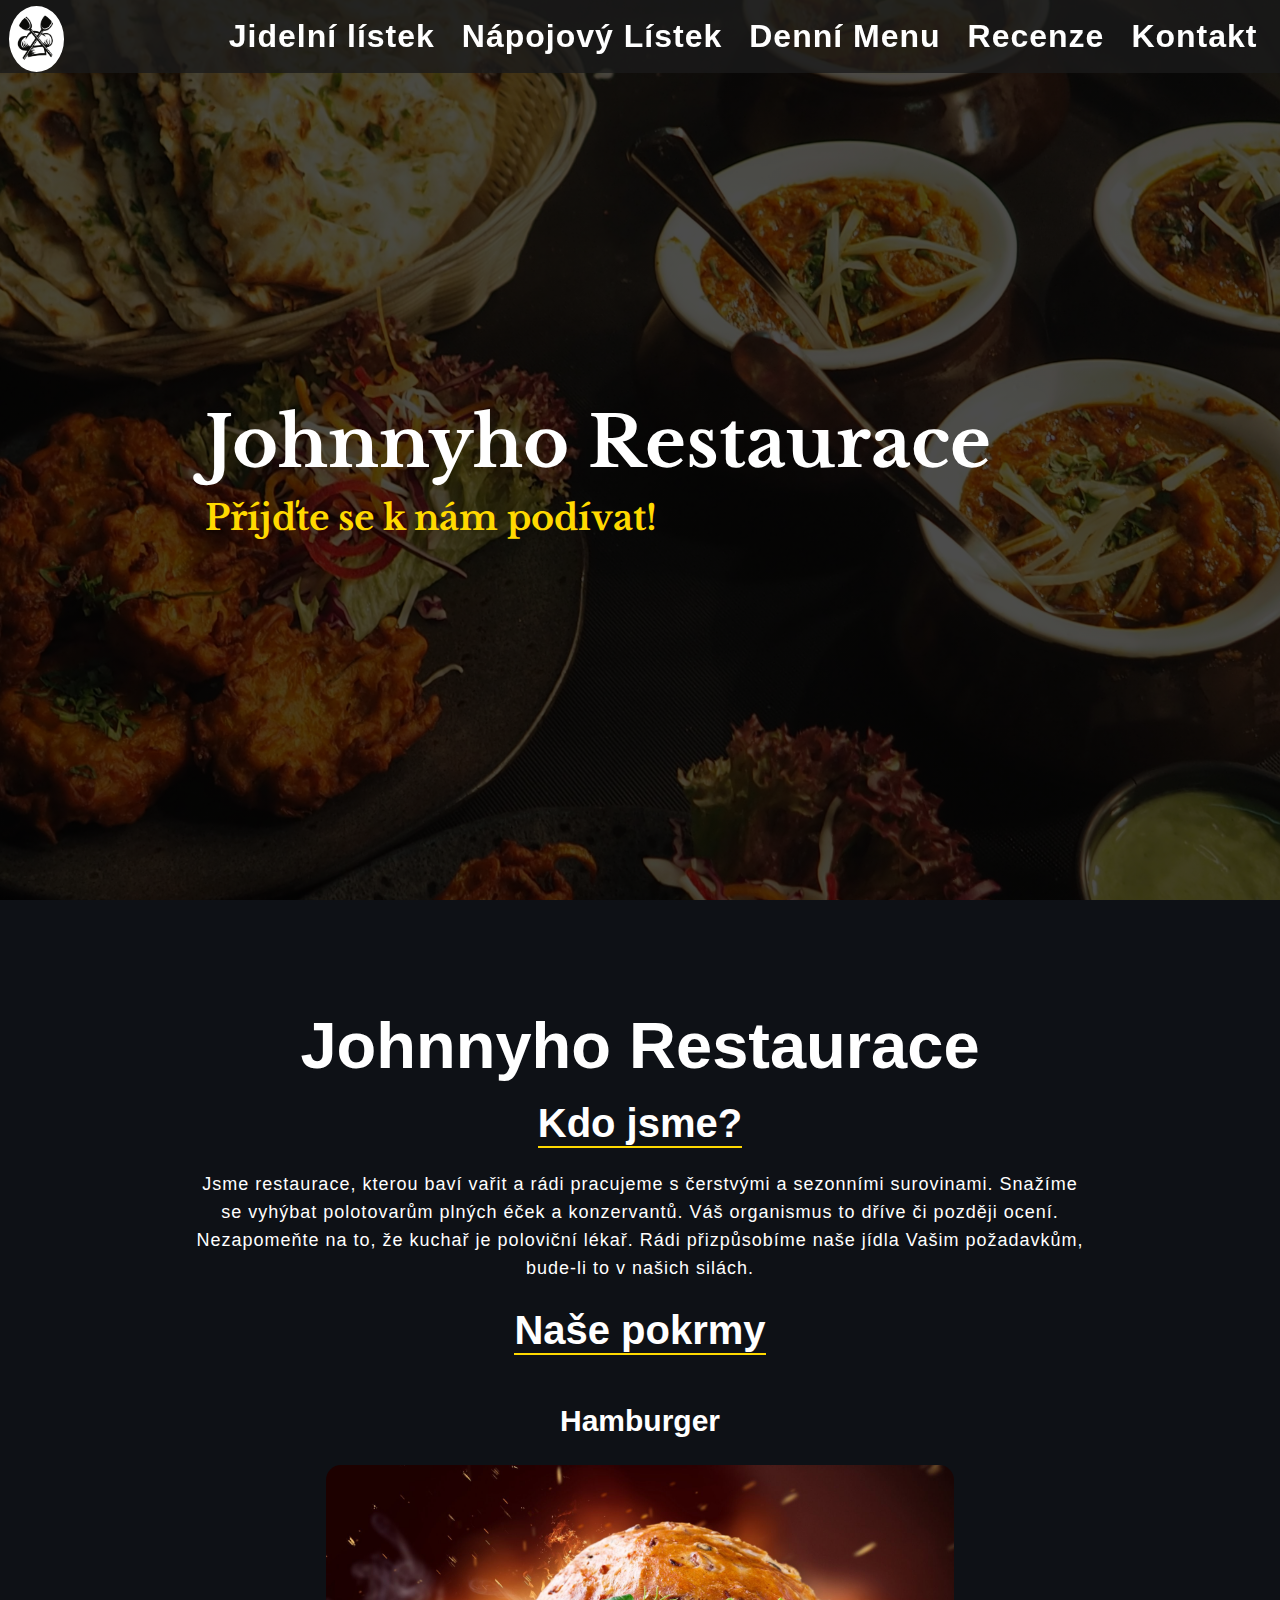
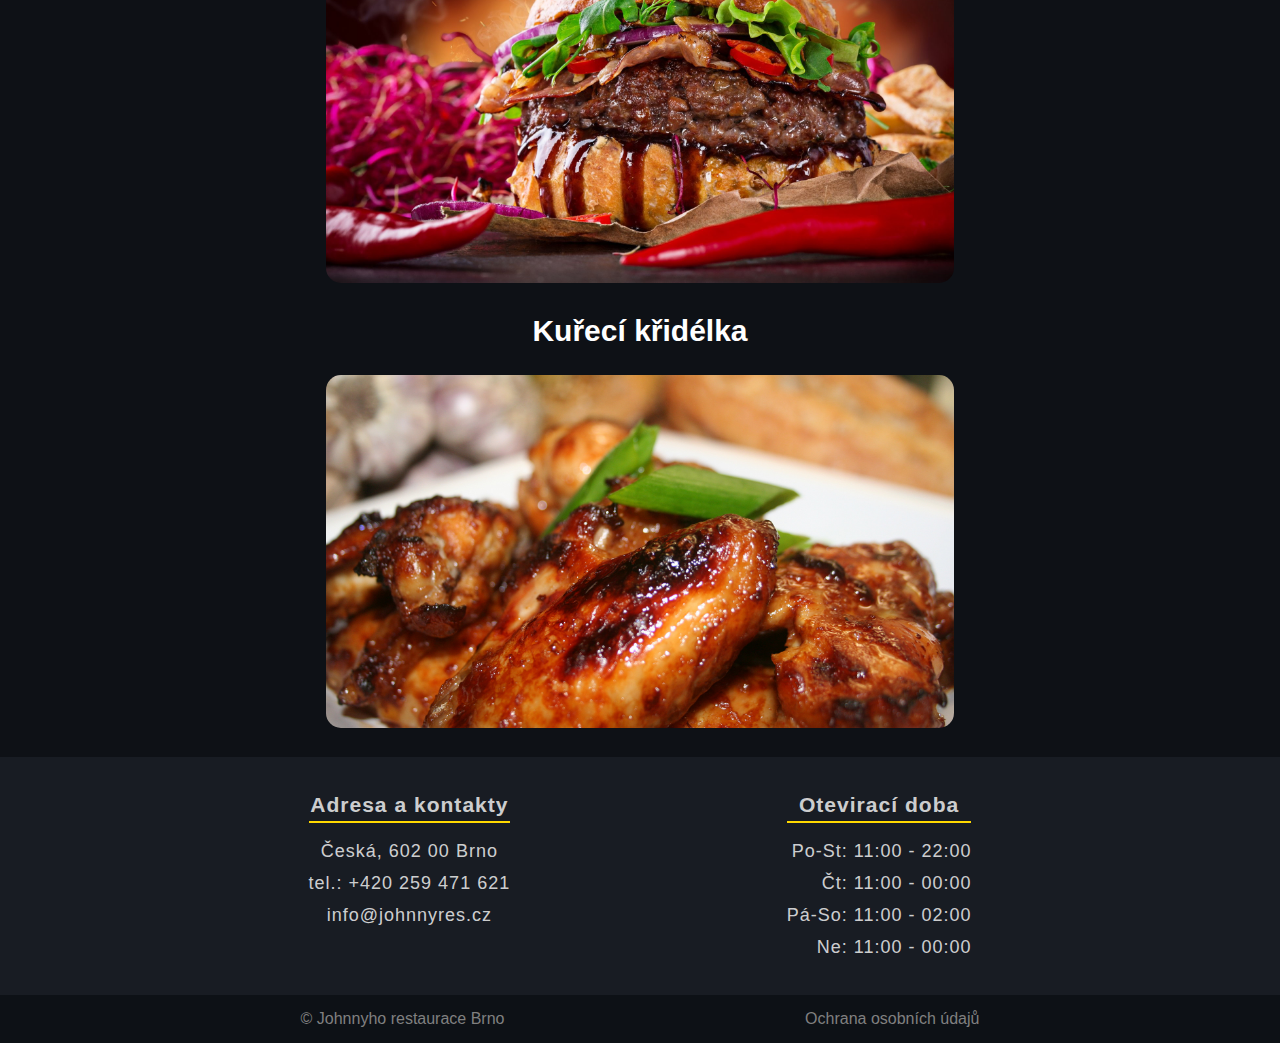
<file: index.html>
<!DOCTYPE html>
<html lang="cs">
<head>
        <!-- Google tag (gtag.js) -->
    <script async src="https://www.googletagmanager.com/gtag/js?id=G-PF67DG8MGW"></script>

        <!-- Cookie Consent by TermsFeed https://www.TermsFeed.com -->
        
    <script type="text/javascript" src="https://www.termsfeed.com/public/cookie-consent/4.1.0/cookie-consent.js" charset="UTF-8"></script>
    <script type="text/javascript" charset="UTF-8">
    document.addEventListener('DOMContentLoaded', function () {
    cookieconsent.run({"notice_banner_type":"simple","consent_type":"express","palette":"dark","language":"cs","page_load_consent_levels":["strictly-necessary"],"notice_banner_reject_button_hide":false,"preferences_center_close_button_hide":false,"page_refresh_confirmation_buttons":false,"website_name":"Johnnyho Restaurace"});
    });
    </script>

    <noscript>Free cookie consent management tool by <a href="https://www.termsfeed.com/">TermsFeed</a></noscript>


    <meta charset="UTF-8">
    <meta http-equiv="X-UA-Compatible" content="IE=edge">
    <meta name="viewport" content="width=device-width, initial-scale=1.0">
    <link rel="stylesheet" href="style.css">
    <link rel="stylesheet" href="responzivita.css">
    <link rel="shortcut icon" href="Obrazky/logo.png" type="image/x-icon">
    <title>Johnnyho Restaurace</title>
</head>
<body>
    <script src="ga.js"></script>

    <header>
        <nav class="float">

            <a href="index.html" class="home"><img src="Obrazky/logo.png" alt="" class="home-icon"></a>
            
            <ul class="list-js">
                <li class="js-li"><a href="Stranky/jidelni-listek.html">Jidelní lístek</a></li>
                <li class="js-li"><a href="Stranky/napojovy-listek.html">Nápojový Lístek</a></li>
                <li class="js-li"><a href="Stranky/denni-menu.html">Denní Menu</a></li>
                <li class="js-li"><a href="Stranky/recenze.html">Recenze</a></li>
                <li class="js-li"><a href="Stranky/kontakt.php">Kontakt</a></li>
            </ul>

            <img src="Obrazky/hamburger.png" alt="" class="hamburger">
        </nav>

        <div class="header-text">
            <h1>Johnnyho Restaurace</h1>
            <h2>Příjďte se k nám podívat!</h2>
        </div>

    </header>

    <main>
        <div class="info">
            <div class="nadpisy">
                <h1>Johnnyho Restaurace</h2>
                <h2 class="nadpis-h2">Kdo jsme?</h3>
            </div>
            <p>Jsme restaurace, kterou baví vařit a rádi pracujeme s čerstvými
                a sezonními surovinami. Snažíme se vyhýbat polotovarům plných éček a konzervantů. Váš organismus to dříve či později ocení.
                 Nezapomeňte na to, že kuchař je poloviční lékař.
                Rádi přizpůsobíme naše jídla Vašim požadavkům, bude-li to v našich silách.</p>
        </div>

        <section id="fotogalerie">

            <h2 class="nadpis-h2">Naše pokrmy</h2>

            <div class="grid-container">

                <div class="obrazek-text item">
                    <h3>Hamburger</h3>
                    <img src="Fotogalerie/Burger.jpg" alt="" class="obrazek">
                </div>

                <div class="obrazek-text item pizzos">
                    <h3>Pizza</h3>
                    <img src="Fotogalerie/Pizza.jpg" alt="" class="obrazek">
                </div>

                <div class="obrazek-text item ">
                    <h3>Kuřecí křidélka</h3>
                    <img src="Fotogalerie/Kureci-kridylka.jpg" alt="" class="obrazek">
                </div>

                <div class="obrazek-text item steakos">
                    <h3>Steak</h3>
                    <img src="Fotogalerie/Steak.webp" alt="" class="obrazek">
                </div>

            </div>
        </section>
    </main>

    <footer>
        <div class="footer-container">
            <div id="left-side-footer">
                <div class="footer-left-container sidefooter">
                    <h3>Adresa a kontakty</h3>
                    <p>Česká, 602 00 Brno</p>
                    <p>tel.: +420 259 471 621</p>
                    <p>info@johnnyres.cz</p>
                </div>
            </div>
    
            <div id="right-side-footer">
                <div class="footer-right-container sidefooter">
                    <h3>Otevirací doba</h3>
                    <div class="time">
                        <p>Po-St: 11:00 - 22:00</p>
                        <p>Čt: 11:00 - 00:00</p>
                        <p>Pá-So: 11:00 - 02:00</p>
                        <p>Ne: 11:00 - 00:00</p>
                    </div>            
                </div>
            </div>
        </div>

        <span class="copy-foot"><p>&copy Johnnyho restaurace Brno</p><a href="Stranky/ochrana-udaju.html">Ochrana osobních údajů</a></span>
    </footer>

    <script src="nav.js"></script>
    
</body>
</html>
</file>
<file: style.css>
@import url('https://fonts.googleapis.com/css2?family=Libre+Baskerville:ital@0;1&display=swap');

* {
    margin: 0;
    padding: 0;
    box-sizing: border-box;
    font-family: Arial, Helvetica, sans-serif;
}

body {
    overflow-x: hidden;
}


/* Google Analytics */

.termsfeed-com---nb .cc-nb-main-container {
    padding: 3rem;
    width: 100vw;
    background-color: #111;
}

.termsfeed-com---nb {
    left: 0;
    overflow: visible;
    text-align: center;
}

/* Nadpisy */

.nadpis-h2 {
    font-size: 40px;
    color: white;
    font-weight: bold;
    margin-bottom: 2.5%;
    display: inline-block;
    border-bottom: 2px solid rgb(255, 217, 0);
}

/* Navigace */

header {
    width: 100vw;
    height: 100vh;
}

nav {
    background: rgba(26, 26, 26, 0.8);
    width: 100%;
    position: fixed;
    z-index: 10;
    
}

nav a {
    transition: 0.5s;
}

nav ul {
    float: right;
    display: flex;
    margin-right: 1vh;
}

nav ul li {
    list-style-type: none;
    position: relative;
    float: right;
}

nav ul li a {
    display: inline-block;
    font-family: "Segoe", "Segoe UI", "Arial", "sans-serif";
    color: white;
    padding: 2vh 1.5vh;
    text-align: center;
    font-size: 32px;
    text-decoration: none;
    font-weight: bold;
    letter-spacing: 1px;
    transition: 0.7s;
}

nav ul li a:hover {
    color: black;
    background-color: white;
}

nav a:hover {
    opacity: 0.7;
}

.float:after {
    content: '';
    display: block;
    clear: both;
}

.home-icon {
    max-width: 55px;
    border: 2px solid white;
    background-color: white;
    border-radius: 50%;
    padding: 5px;   
}



.hamburger {
    width: 50px;
    display: none;
    cursor: pointer;
    padding-bottom: 5px;
}

.home {
    position: relative;
    left: 0.7vw;
    top: 0.7vh;
}

/* Header */

header {
    background: linear-gradient(rgba(0,0,0,0.7),rgba(0,0,0,0.7)), url(Obrazky/header-picture.jpg);
    background-size: cover;
    height: 100vh;
    background-position: center;
    background-attachment: fixed;
}

.header-text {
    position: relative;
    top: 45%;
    left: 16%;
    line-height: 75px;
    max-width: 850px;
}

.header-text h1 {
    font-size: 70px;
    color: white;
    font-family: 'Libre Baskerville',sans-serif;
}

.header-text h2 {
    font-size: 35px;
    color: rgb(255, 217, 0);
    font-family: 'Libre Baskerville',sans-serif;
}

/* Main */

main {
    max-width: 100%;
    background-color: #0e1116;
   
}

/* info o nás */

.info {
    max-width: 70%;
    margin: 0 auto;
    color: white;
    text-align: center;
    display: block;
    position: relative;
    padding-top: 12vh;
}

.info h1 {
    font-size: 65px;
    color: white;
    font-weight: bold;
    margin-bottom: 2%;
}

.info p {
    font-size: 18px;
    line-height: 28px;
    letter-spacing: 1px;
    display: block;
    position: relative;
}

/* Fotogalerie */

#fotogalerie {
    max-width: 70%;
    margin: 0 auto;
    text-align: center;
    margin-top: 2%;
    padding-bottom: 2%;
}

#fotogalerie h3 {
    color: white;
    font-size: 30px;
    font-weight: bold;
    margin: 3%;
}

.grid-container {
    display: grid;
    grid-template-columns: auto auto;
    width: 100%;
    height: 55%;
}

.obrazek {
    width: 480px;
    height: 320px;
    border-radius: 15px;
}

/* patička */

footer {
    background-color: rgba(5,9,14,0.97);
    width: 100%;
    color: rgba(255,255,255,0.8);
}

.copy-foot {
    display: flex;
    justify-content: space-evenly;
    font-size: 16px;
    padding: 15px 0;
    color: gray
}

.copy-foot a {
    color: gray;    
    text-decoration: none;
    transition: 0.5s;
}

.copy-foot a:hover {
    color: rgba(128, 128, 128, 0.582);
}

.footer-container {
    background-color: #2a2d3767;
    display: flex;
    flex-direction: row;
    justify-content: space-evenly;
    text-align: center;
    position: relative;
    font-size: 18px;
    padding: 2.5%;
    line-height: 32px;
    letter-spacing: 1px;
}

.footer-container h3 {
    border-bottom: 2px solid rgb(255, 217, 0);
    margin-bottom: 12px;
}


.time {
    display: flex;
    flex-direction: column;
    text-align: right;
}
</file>
<file: responzivita.css>
@media only screen and (max-width: 1900px){
    .container4 {
        display: block;
    }

    .inputo {
        width: 95%;
        padding: 15px;
    }

    .email-input {
        padding-bottom: 110px;;
    }

    .right-kontakt {
        text-align: center;
    }

    .time1 {
        text-align: center;
    }

    .container4 form {
        text-align: center;
    }

    .con .time {
        text-align: center;
    }
}

@media only screen and (max-width: 1919px){
    .header-text4 h2 {
        font-size: 50px;
    }

}



@media only screen and (max-width: 1700px){
    .user-recenze3 {
        display: none;
    }

    .user-recenze h3{
        top: 0;
    }

    .container5 {
        justify-content: space-evenly;
    }

    .recenze-text img {
        margin: 0 auto;
    }

    .recenze-text{
        display: block;
    }

    .datum {
        display: none;
    }

}

@media only screen and (max-width: 1430px){
    .pizzos {
        display: none;
    }

    .steakos {
        display: none;
    }

    .grid-container {
        display: block;
    }

    .obrazek {
        width: 70%;
        height: 50%;
    }

}

@media only screen and (max-width: 1300px){
    .container2 {
        display: block;
    }

    .header-text5 h2{
        max-width: 500px;
        font-size: 50px;
    }   

}

@media only screen and (max-width: 1120px){
    .home-icon {
        position: absolute;
    }
}

@media only screen and (max-width: 1070px){
    .container5 {
        flex-direction: column;
    }

    .user-recenze {
        width: 100%;
        text-align: center;
    }
}

@media only screen and (max-width: 1150px){
    .js-li a {
        font-size: 20px;
    }

    .home-icon {
        max-width: 38px;
    }
}

@media only screen and (max-width: 1000px){
    .header-text h1{
        font-size: 55px;
    }

    .header-text h2{
        font-size: 28px;
    }

    .nadpiss {
        font-size: 55px;
    }
    
}


@media only screen and (max-width: 760px){
    .header-text{
        width: 70%;
    }


    .header-text2 h2{
        font-size: 45px;
        max-width: 200px;
    }

    .header-text3{
        max-width: 500px;
    }

    .header-text5 h2{
        max-width: 500px;
        font-size: 30px;
    }   
}

@media only screen and (max-width: 850px){
    .header-text4 h2 {
        width: 80%;
        font-size: 35px;
    }
}

@media only screen and (max-width: 750px){  

    /* 730 */
    
    .list-js {
        display: none;
        font-size: 32px;
    }

    .list-js li {
        float: none;
        text-align: center;
    }

    .hamburger {
        display: inline-block;
        float: right;
        position: relative;
        top: 5px;
        right: 10px;
    }  

    .nadpiss {
        font-size: 45px;
    }

    .home-icon {
        width: 40px;
    }
}

@media only screen and (max-width: 575px){  
    .header-text5{
        left: 10%;
    }

    .header-text4{
        left: 10%;
    }

    .header-text4 h2 {
        font-size: 30px;
    }

    .header-textt h2 {
        width: 75%;
        font-size: 40px;
    }

    .nadpiss {
        font-size: 30px;
    }
}

@media only screen and (max-width: 520px){  
    .header-text5 h2{
        width: 75%;
    }

    .nadpisy h1 {
        font-size: 45px;    
    }

    .header-text h1 {
        font-size: 45px;
    }
}


@media only screen and (max-width: 440px){ 
    .footer-container {
        flex-direction: column;
    } 

    .time {
        text-align: center;
    }

    .sidefooter {
        margin-top: 15px;
    }

    .sidefooter h3 {
        display: inline-block;
    }
    
    .copy-foot {
        flex-direction: column;
        text-align: center;
    }
}

@media only screen and (max-width: 380px){ 
    .header-text1 h1 {
        width: 85%;
    }

    .header-text2 h2 {
        font-size: 30px;
    }

    .header-textt h2 {
        font-size: 35px;
    }

    #main2 h2 {
        font-size: 40px;
    }
}
</file>
